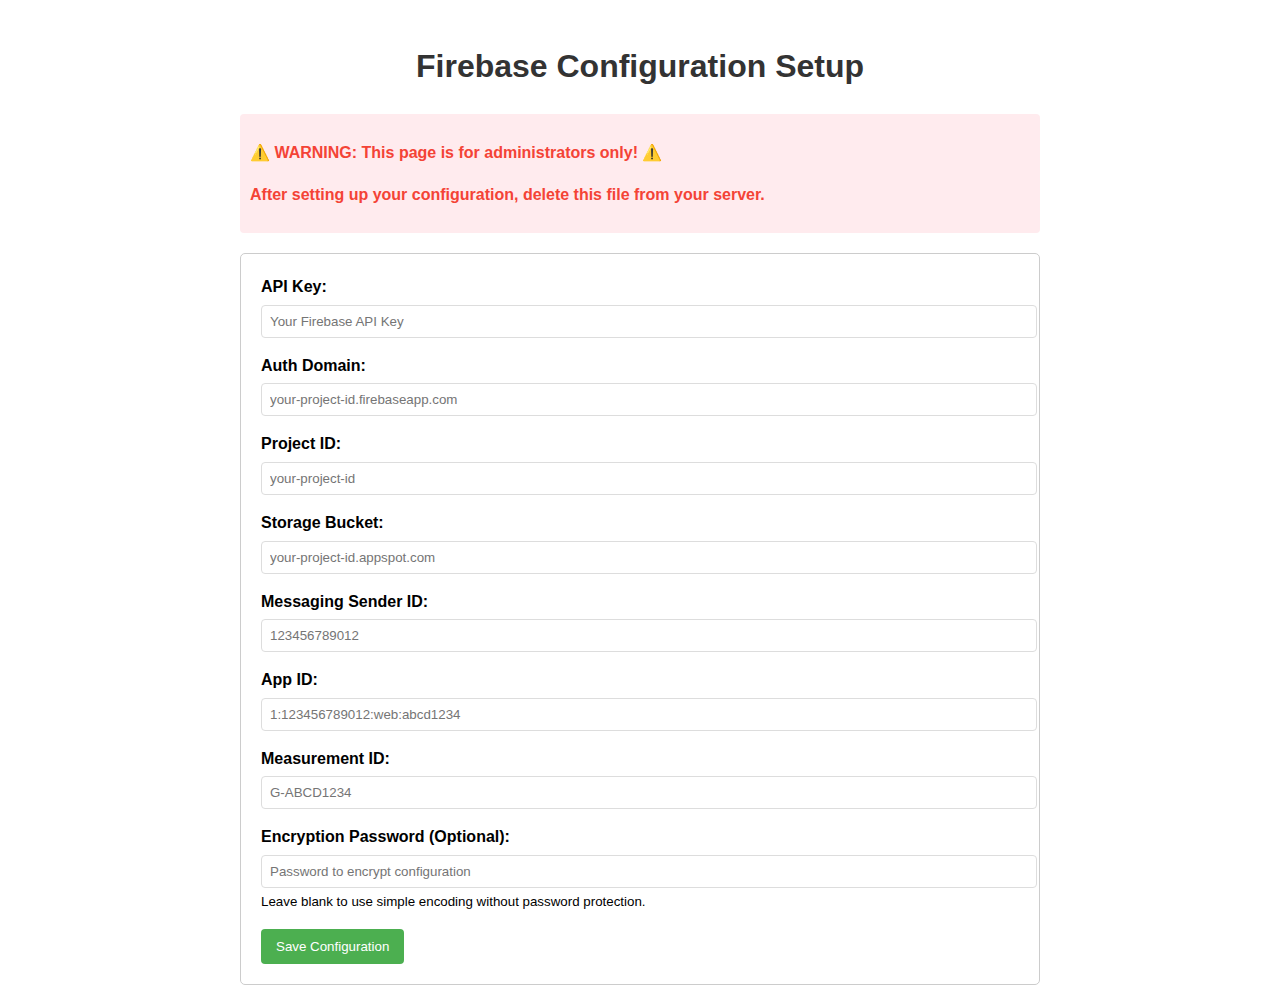
<file: admin-setup.html>
<!DOCTYPE html>
<html lang="en">

<head>
  <meta charset="UTF-8">
  <meta name="viewport" content="width=device-width, initial-scale=1.0">
  <title>Firebase Config Setup</title>
  <style>
    body {
      font-family: Arial, sans-serif;
      line-height: 1.6;
      max-width: 800px;
      margin: 0 auto;
      padding: 20px;
    }

    .container {
      border: 1px solid #ccc;
      border-radius: 5px;
      padding: 20px;
      margin-top: 20px;
    }

    h1 {
      text-align: center;
      color: #333;
    }

    .form-group {
      margin-bottom: 15px;
    }

    label {
      display: block;
      margin-bottom: 5px;
      font-weight: bold;
    }

    input[type="text"],
    input[type="password"] {
      width: 100%;
      padding: 8px;
      border: 1px solid #ddd;
      border-radius: 4px;
    }

    button {
      background-color: #4CAF50;
      color: white;
      padding: 10px 15px;
      border: none;
      border-radius: 4px;
      cursor: pointer;
    }

    button:hover {
      background-color: #45a049;
    }

    .warning {
      color: #f44336;
      font-weight: bold;
      margin: 15px 0;
      padding: 10px;
      background-color: #ffebee;
      border-radius: 4px;
    }

    .success {
      color: #4CAF50;
      font-weight: bold;
      margin: 15px 0;
      padding: 10px;
      background-color: #e8f5e9;
      border-radius: 4px;
      display: none;
    }
  </style>
</head>

<body>
  <h1>Firebase Configuration Setup</h1>

  <div class="warning">
    <p>⚠️ WARNING: This page is for administrators only! ⚠️</p>
    <p>After setting up your configuration, delete this file from your server.</p>
  </div>

  <div class="container">
    <div class="form-group">
      <label for="apiKey">API Key:</label>
      <input type="text" id="apiKey" placeholder="Your Firebase API Key">
    </div>

    <div class="form-group">
      <label for="authDomain">Auth Domain:</label>
      <input type="text" id="authDomain" placeholder="your-project-id.firebaseapp.com">
    </div>

    <div class="form-group">
      <label for="projectId">Project ID:</label>
      <input type="text" id="projectId" placeholder="your-project-id">
    </div>

    <div class="form-group">
      <label for="storageBucket">Storage Bucket:</label>
      <input type="text" id="storageBucket" placeholder="your-project-id.appspot.com">
    </div>

    <div class="form-group">
      <label for="messagingSenderId">Messaging Sender ID:</label>
      <input type="text" id="messagingSenderId" placeholder="123456789012">
    </div>

    <div class="form-group">
      <label for="appId">App ID:</label>
      <input type="text" id="appId" placeholder="1:123456789012:web:abcd1234">
    </div>

    <div class="form-group">
      <label for="measurementId">Measurement ID:</label>
      <input type="text" id="measurementId" placeholder="G-ABCD1234">
    </div>

    <div class="form-group">
      <label for="password">Encryption Password (Optional):</label>
      <input type="password" id="password" placeholder="Password to encrypt configuration">
      <small>Leave blank to use simple encoding without password protection.</small>
    </div>

    <button id="saveButton">Save Configuration</button>
  </div>

  <div id="successMessage" class="success">
    Configuration saved successfully! You can now delete this file.
  </div>

  <script type="module">
    import { setupEncryptedConfig } from './firebase-config-loader.js';

    document.getElementById('saveButton').addEventListener('click', function () {
      // Get values from form
      const apiKey = document.getElementById('apiKey').value.trim();
      const authDomain = document.getElementById('authDomain').value.trim();
      const projectId = document.getElementById('projectId').value.trim();
      const storageBucket = document.getElementById('storageBucket').value.trim();
      const messagingSenderId = document.getElementById('messagingSenderId').value.trim();
      const appId = document.getElementById('appId').value.trim();
      const measurementId = document.getElementById('measurementId').value.trim();
      const password = document.getElementById('password').value;

      // Validate
      if (!apiKey || !authDomain || !projectId) {
        alert('Please fill in at least the API Key, Auth Domain, and Project ID fields.');
        return;
      }

      // Create config object
      const config = {
        apiKey,
        authDomain,
        projectId,
        storageBucket,
        messagingSenderId,
        appId,
        measurementId
      };

      try {
        // Save encrypted config
        setupEncryptedConfig(config, password);

        // Show success message
        document.getElementById('successMessage').style.display = 'block';

        // Clear form for security
        document.querySelectorAll('input').forEach(input => input.value = '');
      } catch (error) {
        alert('Error saving configuration: ' + error.message);
      }
    });
  </script>
</body>

</html>
</file>
